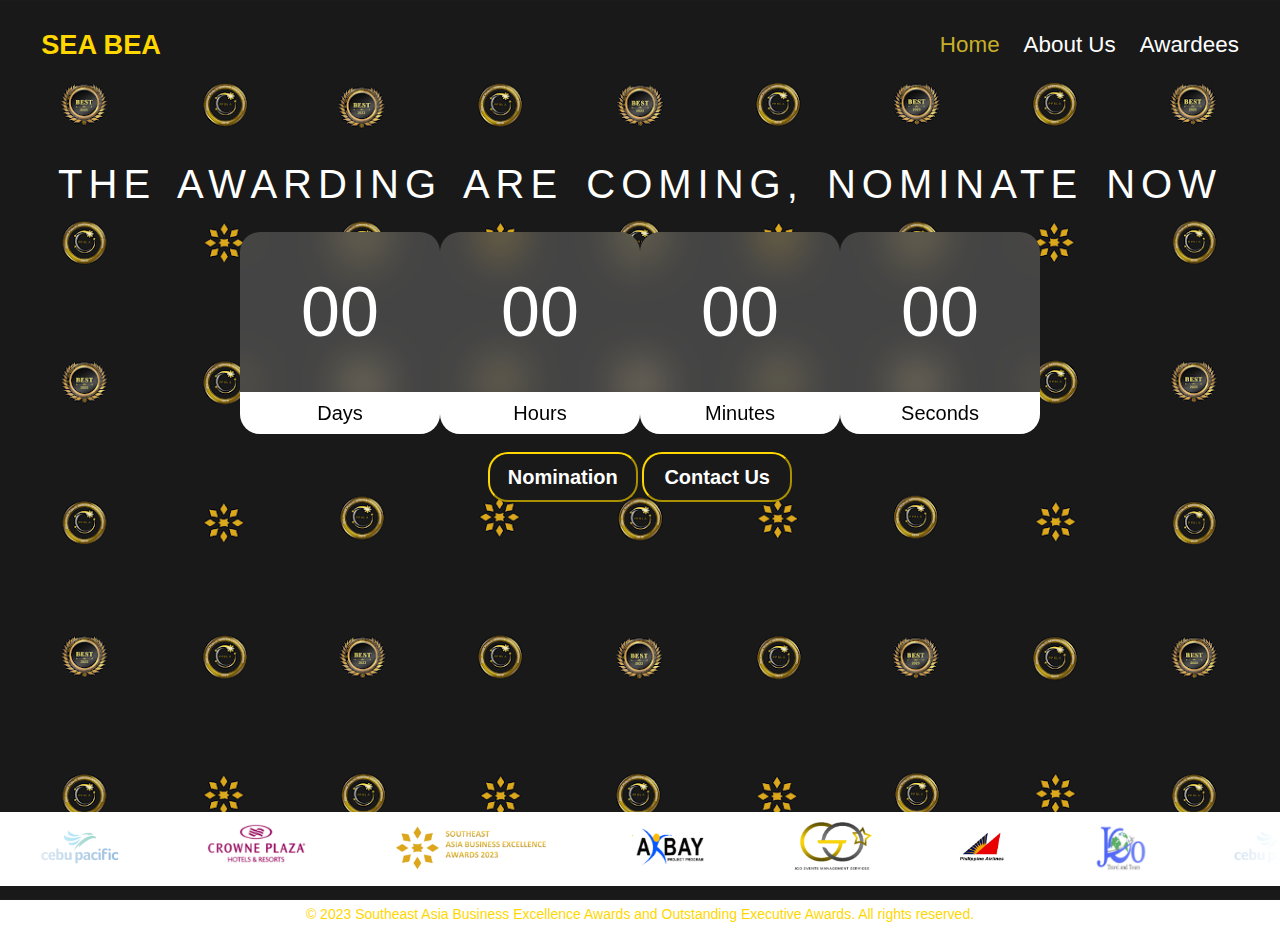
<file: index.html>
<!DOCTYPE html>
<html lang="en">
  <head>
    <meta charset="UTF-8" />
    <link rel="shortcut icon" type="x-icon" href="images/tab.png">
    <meta http-equiv="X-UA-Compatible" content="IE=edge" />
    <meta name="viewport" content="width=device-width, initial-scale=1.0" />
    <link rel="stylesheet" href="css/style.css" />
    <link href="https://fonts.googleapis.com/css2?family=Odibee+Sans&display=swap" rel="stylesheet">
    <style>
.home{
        color: rgb(199, 175, 42);
        
      }
.heading{
    color: #fff;
    font-size: 40px;
    font-weight: lighter;
    text-align: center;
    letter-spacing: 6px;
    word-spacing: 6px;
    margin-bottom: 25px;
}
.description{
    color: #bababa;
    text-align: center;
    font-size: 15px;
    letter-spacing: 1px;
    font-family: Lucida Sans;
}
.timer{
    width: 100%;
    display: flex;
    justify-content: space-between;
    margin-top: px;
    justify-content: center;
}
.sub_timer{
    width: 200px;
    background: rgba(255, 255, 255, 0.19);
    backdrop-filter: blur(20px);
    border-radius: 20px;
    overflow: hidden;
}
.digit{
    color: #fff;
    font-weight: lighter;
    font-size: 70px;
    text-align: center;
    padding: 2.5rem 0;
}
.digit_name{
    color: #000;
    background: #fff;
    text-align: center;
    padding: 0.6rem 0;
    font-size: 20px;
}
@keyframes slide {
  from {
    transform: translateX(0);
  }
  to {
    transform: translateX(-100%);
  }
}

.logos {
  overflow: hidden;
  padding: 10px 0;
  background: white;
  white-space: nowrap;
  position: relative;
}

.logos:before,
.logos:after {
  position: absolute;
  top: 0;
  width: 250px;
  height: 100%;
  content: "";
  z-index: 2;
}

.logos:before {
  left: 0;
  background: linear-gradient(to left, rgba(255, 255, 255, 0), white);
}

.logos:after {
  right: 0;
  background: linear-gradient(to right, rgba(255, 255, 255, 0), white);
}

.logos:hover .logos-slide {
  animation-play-state: paused;
}

.logos-slide {
  display: inline-block;
  animation: 35s slide infinite linear;
}

.logos-slide img {
  height: 50px;
  margin: 0 40px;
}

    </style>


  <title>SEA BEA</title>
  </head>
  <body>
    <header>      
    </div>
    <div class="dropdown_menu">
        <li><a href="index.html">Home</a></li>
        <li><a href="aboutus.html">About Us</a></li>
        <li><a href="awardees.html">Awardees</a></li>
      <!--  <li><a href="bene">Our Beneficiaries</a></li> -->
    </div>
      <div class="navbar">
        <div class="logo"><a href="https://www.facebook.com/profile.php?id=100088781434866">SEA BEA</a></div>  
        <ul class="links">
          <li><a class="home" href="index.html">Home</a></li>
          <li><a href="aboutus.html">About Us</a></li>
          <li><a href="awardees.html">Awardees</a></li>
        <!-- <li><a href="bene">Our Beneficiaries</a></li> --> 
      </div>
    </header>
      <br><br><br><br>
    <div class="wrapper">
      <h1 class="heading">THE AWARDING ARE COMING, NOMINATE NOW</h1>
      <div class="timer">
          <div class="sub_timer">
              <h1 id="day" class="digit">00</h1>
              <p class="digit_name">Days</p>
          </div>
          <div class="sub_timer">
              <h1 id="hour" class="digit">00</h1>
              <p class="digit_name">Hours</p>
          </div>
          <div class="sub_timer">
              <h1 id="min" class="digit">00</h1>
              <p class="digit_name">Minutes</p>
          </div>
          <div class="sub_timer">
              <h1 id="sec" class="digit">00</h1>
              <p class="digit_name">Seconds</p>
          </div>
      </div>
  </div>
<br> 
<div class="button-div">
<a href="https://l.facebook.com/l.php?u=https%3A%2F%2Fdocs.google.com%2Fforms%2Fd%2Fe%2F1FAIpQLSdSfM1xhN655LhT6H5oRfa_6cr-jeISNXxesy6kPa_CPV4cKg%2Fviewform%3Ffbclid%3DIwAR0ohbZODdEb52DPDtAErVqpmyhzZwyJLmFZT5VE5BbkTlf_3vZqw0fdslo&h=AT1t596bQuPMCWqs2Brz3FD_uIZE_mqAhXxYIBadfQAxs5362iYPbxl4hY0Uh79vZztKSydZhzww0pT8T-HyMTzkKtVrZXS9F4I32kc6OJnoRgRvUM_H05v_a3XwRAjAHLSh&__tn__=-UK-R&c[0]=AT1kCascP3uNbwdZ7EbBLN9tvBSnh5UuKKsenCmUMo6TGac2h_6QrSUYsaVUhKeukRzzx3FgOIjQwQExuBDt9-5GiCUQIXSiWDdm_9Y_MFrVCHKbxUxiB7w3f4SBpLCPymEBOXmhKIAGNe-HckTiHd_yL9-AMV2H_gTOCIhEm_A"><button class="nomination">
  Nomination
</button></a>
<a href="contactus.html"><button class="contactus">
  Contact Us
</button></a>
</div>

<div class="logos">
  <div class="logos-slide">
    <img src="./logos/cebu-logo.png" />
    <img src="./logos/crowne-logo.png" />
    <img src="./logos/sea-logo.png" />
    <img src="./logos/akbay-logo.png" />
    <img src="./logos/jgoe-logo.png" />
    <img src="./logos/ph-logo.png" />
    <img src="./logos/jgo2-logo.png" />

  </div>

  <div class="logos-slide">
    <img src="./logos/cebu-logo.png" />
    <img src="./logos/crowne-logo.png" />
    <img src="./logos/sea-logo.png" />
    <img src="./logos/akbay-logo.png" />
    <img src="./logos/jgoe-logo.png" />
    <img src="./logos/ph-logo.png" />
    <img src="./logos/jgo2-logo.png" />

  </div>
</div>

  <!-- javascript  -->
  <script>
        var target_mili_sec = new Date("June 23, 2023 12:00:00").getTime();
        function timer() {
            var now_mili_sec = new Date().getTime();
            var remaining_sec = Math.floor( (target_mili_sec - now_mili_sec) / 1000 );

            var day = Math.floor(remaining_sec / (3600 * 24));
            var hour = Math.floor((remaining_sec % (3600 * 24)) / 3600);
            var min = Math.floor((remaining_sec % 3600) / 60);
            var sec = Math.floor(remaining_sec % 60);

            document.querySelector("#day").innerHTML = day;
            document.querySelector("#hour").innerHTML = hour;
            document.querySelector("#min").innerHTML = min;
            document.querySelector("#sec").innerHTML = sec;
        }

        setInterval(timer, 1000); //1000 it means 1 sec
        
  </script>
      <main>
    <!--    <section id="home">
          <h1>WELCOME<br>SOUTHEAST ASIA BUSINESS EXCELLENCE AWARDS </h1>
          <br><br>  -->  
        <!--<p>LLorem ipsum dolor sit amet, consectetur adipiscing elit,<br> sed do eiusmod tempor incididunt ut labore.
  
          </p> -->  
        </section> 
      </main>

    <footer>
      <p>&copy; 2023 Southeast Asia Business Excellence Awards and Outstanding Executive Awards. All rights reserved.</p>
    </footer>
    

    <script>
      const toggleBtn = document.querySelector('.toggle_btn')
      const toggleBtnIcon = document.querySelector('toggle_btn i')
      const dropDownMenu = document.querySelector('.dropdown_menu')

      toggleBtn.onclick = function () {
        dropDownMenu.classList.toggle('open')
        const isOpen = dropDownMenu.classList.contains('open')

      } 
    </script>
  </body>
</html>
</file>
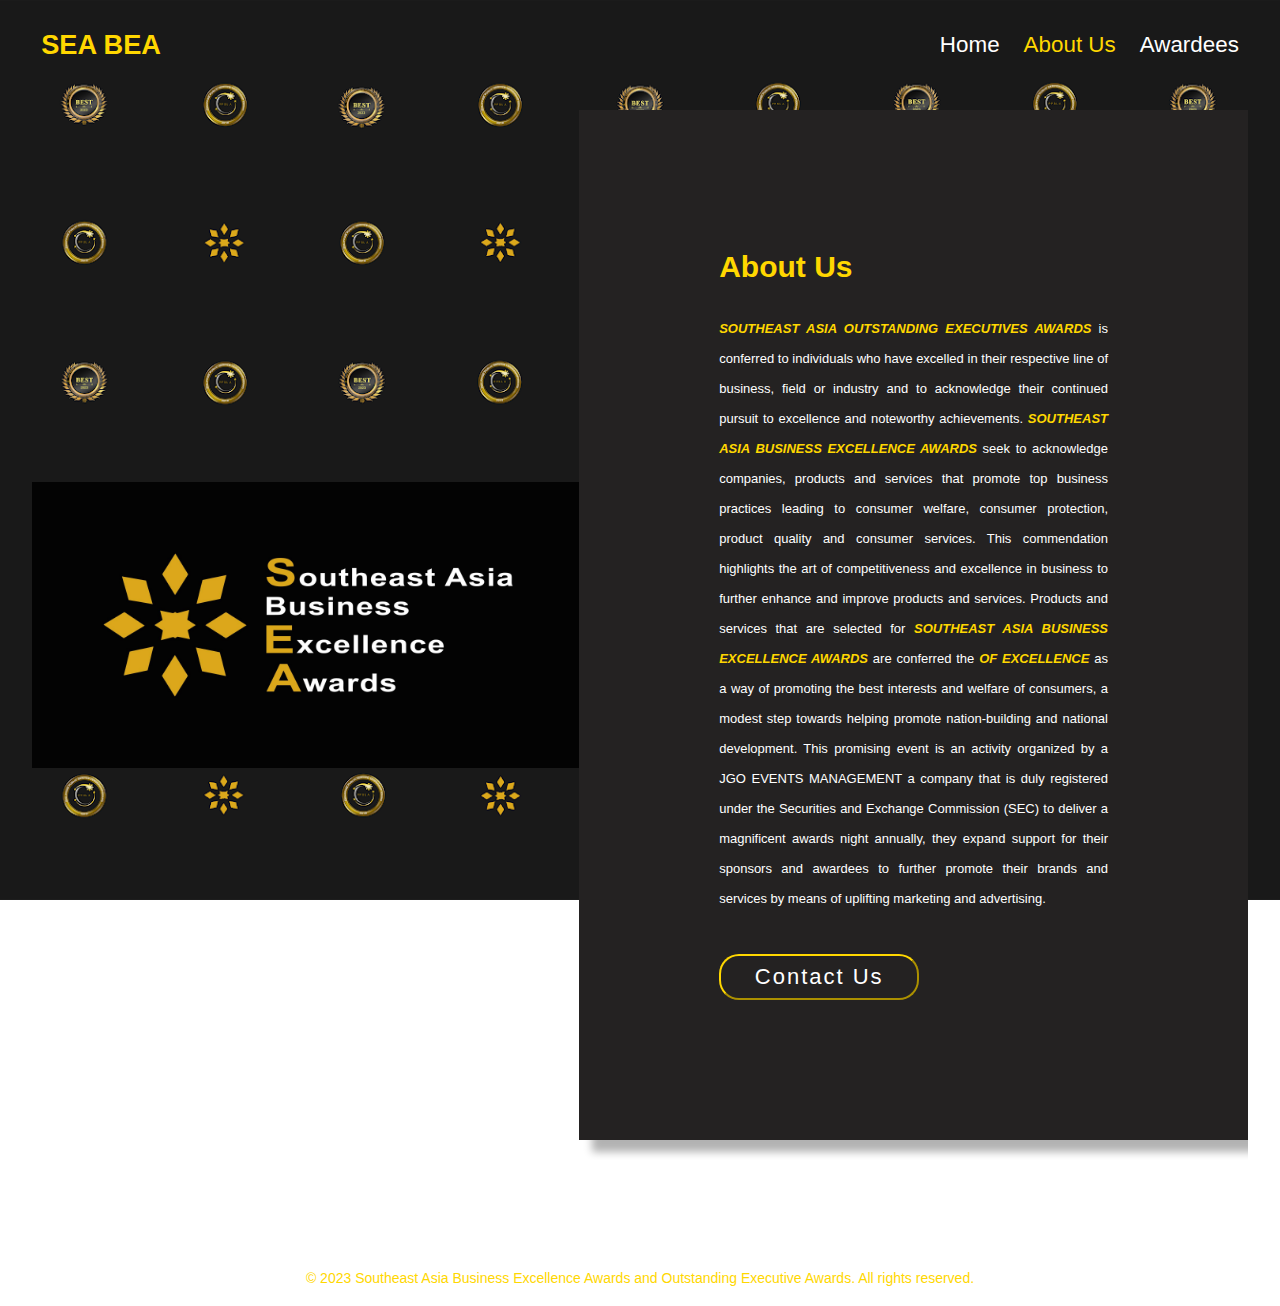
<file: aboutus.html>
<!DOCTYPE html>
<html>
  <head>
    <title>About Us</title>
    <meta charset="UTF-8" />
    <link rel="shortcut icon" type="x-icon" href="images/tab.png">
    <meta http-equiv="X-UA-Compatible" content="IE=edge" />
    <meta name="viewport" content="width=device-width, initial-scale=1.0" />
    <link rel="stylesheet" href="css/aboutuscss.css" />
    <link rel="stylesheet" href="css/style.css" />
    <link href="https://fonts.googleapis.com/css2?family=Odibee+Sans&display=swap" rel="stylesheet">
    <link rel="stylesheet" href="https://cdnjs.cloudflare.com/ajax/libs/font-awesome/6.4.0/css/all.min.css" integrity="sha512-iecdLmaskl7CVkqkXNQ/ZH/XLlvWZOJyj7Yy7tcenmpD1ypASozpmT/E0iPtmFIB46ZmdtAc9eNBvH0H/ZpiBw==" crossorigin="anonymous" referrerpolicy="no-referrer" />
  
    <title>SEA BEA</title>
  </head>
  <body>
    <header>      
      <div class="navbar">
        <div class="logo"><a href="https://www.facebook.com/profile.php?id=100088781434866">SEA BEA</a></div>  
        <ul class="links">
          <li><a href="index.html">Home</a></li>
          <li><a class="aboutus" href="aboutus.html">About Us</a></li>
          <li><a href="awardees.html">Awardees</a></li>
        <!-- <li><a href="bene">Our Beneficiaries</a></li> -->     
        </ul>
      </div>


  </div>
      <div class="dropdown_menu">
          <li><a href="index.html">Home</a></li>
          <li><a href="aboutus.html">About Us</a></li>
          <li><a href="awardees.html">Awardees</a></li>
          <!-- <li><a href="bene">Our Beneficiaries</a></li> --> 
      </div>
      <div class="about">
        <div class="inner-section">
            <h1>About Us</h1>
            <p class="text">
              <span>SOUTHEAST ASIA OUTSTANDING EXECUTIVES AWARDS</span> is conferred to individuals who have excelled in their respective line of business, field or industry and to acknowledge their continued pursuit to excellence and noteworthy achievements.
              <span>SOUTHEAST ASIA BUSINESS EXCELLENCE AWARDS</span> seek to acknowledge companies, products and services that promote top business practices leading to consumer welfare, consumer protection, product quality and consumer services. This commendation highlights the art of competitiveness and excellence in business to further enhance and improve products and services.
Products and services that are selected for <span>SOUTHEAST ASIA BUSINESS EXCELLENCE AWARDS</span> are conferred the <span>OF EXCELLENCE</span>  as a way of promoting the best interests and welfare of consumers, a modest step towards helping promote nation-building and national development. This promising event is an activity organized by a JGO EVENTS MANAGEMENT a company that is duly registered under the Securities and Exchange Commission (SEC) to deliver a magnificent awards night annually, they expand support for their sponsors and awardees to further promote their brands and services by means of uplifting marketing and advertising.
            </p>
            <div class="skills">
              <a href="contactus.html"><button>Contact Us</button> </a>  
            </div>
        </div>
    </div>
    <br><br><br><br><br>
    <footer>
      <p>&copy; 2023 Southeast Asia Business Excellence Awards and Outstanding Executive Awards. All rights reserved.</p>
    </footer>

    <script>
      const toggleBtn = document.querySelector('.toggle_btn')
      const toggleBtnIcon = document.querySelector('toggle_btn i')
      const dropDownMenu = document.querySelector('.dropdown_menu')

      toggleBtn.onclick = function () {
        dropDownMenu.classList.toggle('open')
        const isOpen = dropDownMenu.classList.contains('open')

      } 
    </script>
  </body>
    
  </body>
</file>
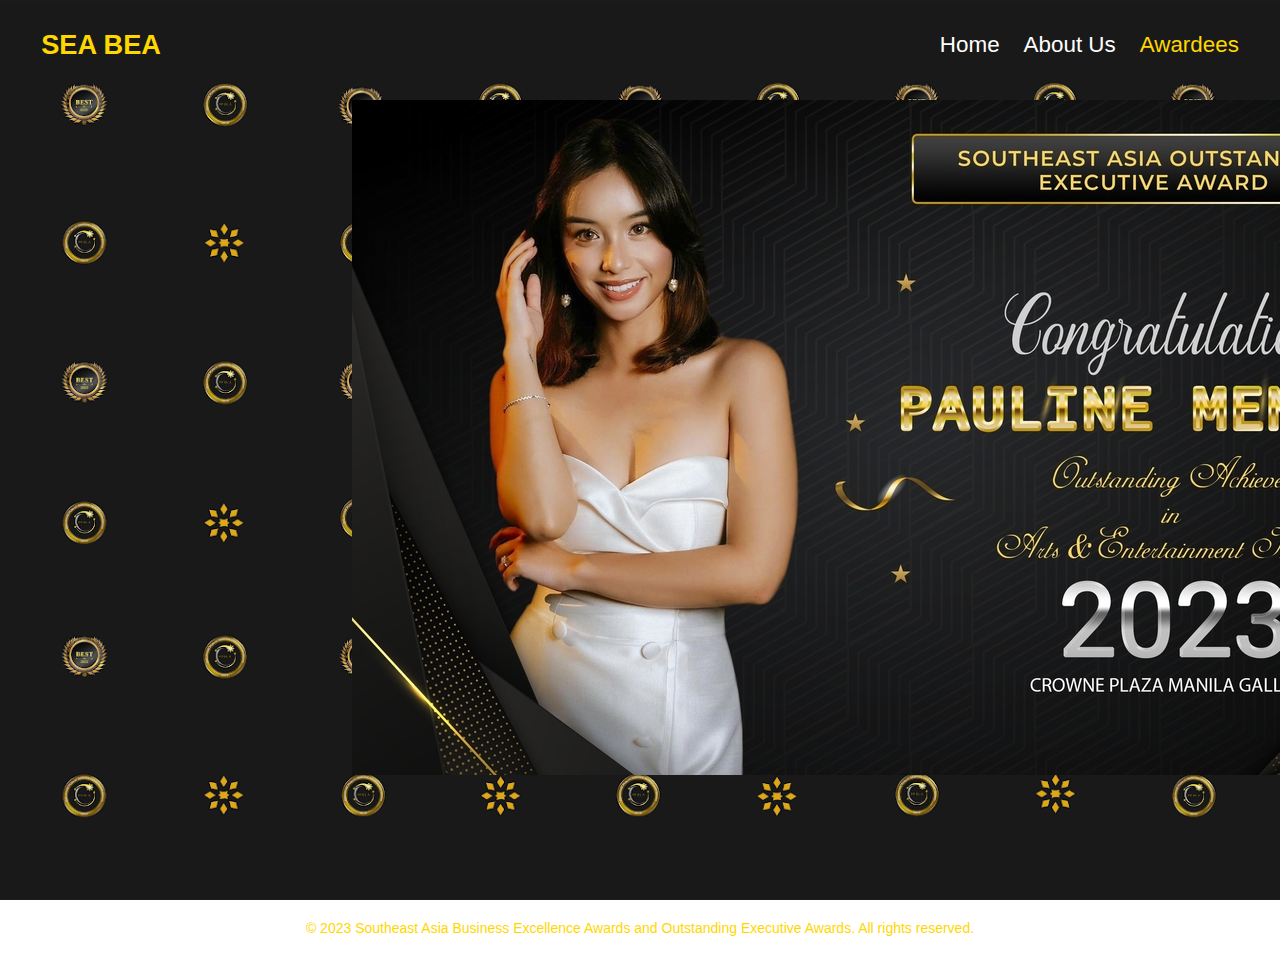
<file: awardees.html>
<!DOCTYPE html>
<html>
  <head>
    <title>Awardees</title>
    <meta charset="UTF-8" />
    <meta http-equiv="X-UA-Compatible" content="IE=edge" />
    <link rel="shortcut icon" type="x-icon" href="images/tab.png">
    <meta name="viewport" content="width=device-width, initial-scale=1.0" />
    <link rel="stylesheet" href="https://cdnjs.cloudflare.com/ajax/libs/font-awesome/6.4.0/css/all.min.css" integrity="sha512-iecdLmaskl7CVkqkXNQ/ZH/XLlvWZOJyj7Yy7tcenmpD1ypASozpmT/E0iPtmFIB46ZmdtAc9eNBvH0H/ZpiBw==" crossorigin="anonymous" referrerpolicy="no-referrer" />
    <link rel="stylesheet" href="css/style.css" />
    <link href="https://fonts.googleapis.com/css2?family=Odibee+Sans&display=swap" rel="stylesheet">
    <style>

      .awardees{
        color: gold;
      }

    </style>
    <title>SEA BEA</title>
  </head>
  <body>
    <header>      
      <div class="navbar">
        <div class="logo"><a href="https://www.facebook.com/profile.php?id=100088781434866">SEA BEA</a></div>  
        <ul class="links">
          <li><a href="index.html">Home</a></li>
          <li><a  href="aboutus.html">About Us</a></li>
          <li><a class="awardees" href="awardees.html">Awardees</a></li>
        <!-- <li><a href="bene">Our Beneficiaries</a></li> -->          
        </ul>        
      </div>


  </div>
      <div class="dropdown_menu">
          <li><a href="index.html">Home</a></li>
          <li><a href="aboutus.html">About Us</a></li>
          <li><a href="awardees.html">Awardees</a></li>
          <!-- <li><a href="bene">Our Beneficiaries</a></li> --> 
      </div>
      <div class="slider-frame">
        <div class="slide-images">
          <div class="img-container">
            <img src="images/img1.jpg">
          </div>
          <div class="img-container">
            <img src="images/img2.jpg">
          </div>
          <div class="img-container">
            <img src="images/img3.jpg">
          </div>
          <div class="img-container">
            <img src="images/img4.jpg">
          </div>
          <div class="img-container">
            <img src="images/img5.jpg">
          </div>
          <div class="img-container">
            <img src="images/img6.jpg">
          </div>
          <div class="img-container">
            <img src="images/img7.jpg">
          </div>
          <div class="img-container">
            <img src="images/img8.jpg">
          </div>
          <div class="img-container">
            <img src="images/img9.jpg">
          </div>
          <div class="img-container">
            <img src="images/img10.jpg">
          </div>
          <div class="img-container">
            <img src="images/img11.jpg">
          </div>
          <div class="img-container">
            <img src="images/img12.jpg">
          </div>
          <div class="img-container">
            <img src="images/img13.jpg">
          </div>
        </div>
      </div>    
      </div>
      
      
    <footer>
      <p>&copy; 2023 Southeast Asia Business Excellence Awards and Outstanding Executive Awards. All rights reserved.</p>
    </footer>

    <script>
      const toggleBtn = document.querySelector('.toggle_btn')
      const toggleBtnIcon = document.querySelector('toggle_btn i')
      const dropDownMenu = document.querySelector('.dropdown_menu')

      toggleBtn.onclick = function () {
        dropDownMenu.classList.toggle('open')
        const isOpen = dropDownMenu.classList.contains('open')

      } 
    </script>
  </body>
    
  </body>
</file>
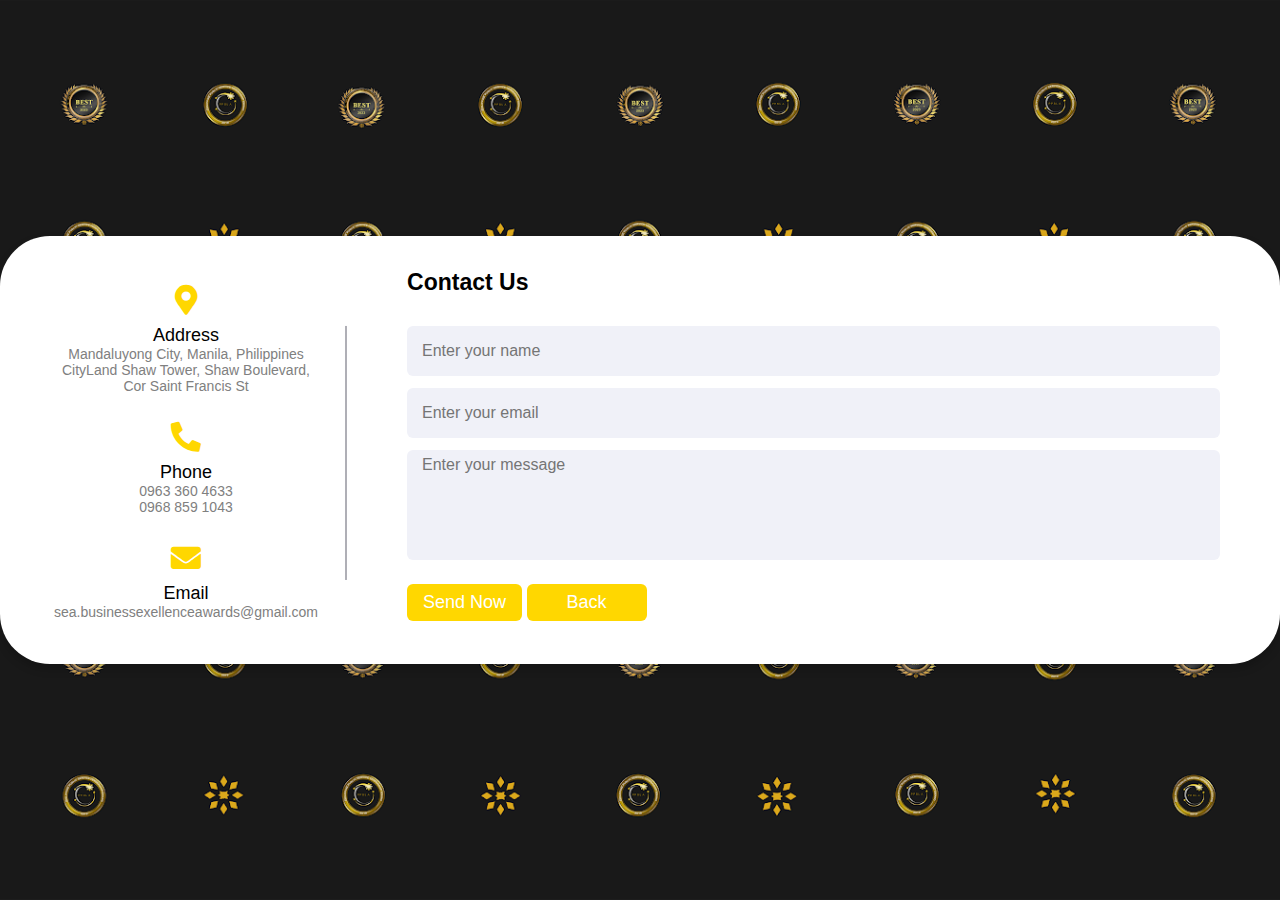
<file: contactus.html>
<!DOCTYPE html>
<html lang="en" dir="ltr">
  <head>
    <title>Contact Us</title>
    <meta charset="UTF-8" />
    <meta http-equiv="X-UA-Compatible" content="IE=edge" />
    <link rel="shortcut icon" type="x-icon" href="images/tab.png">
    <link rel="stylesheet" href="css/contactus.css">
    <link rel="stylesheet" href="css/style.css">
    <link rel="stylesheet" href="https://cdnjs.cloudflare.com/ajax/libs/font-awesome/5.15.2/css/all.min.css"/>
     <meta name="viewport" content="width=device-width, initial-scale=1.0">
   </head>
<body>
  <div class="container">
    <div class="content">
      <div class="left-side">
        <div class="address details">
          <i class="fas fa-map-marker-alt"></i>
          <div class="topic">Address</div>
          <div class="text-one">Mandaluyong City, Manila, Philippines</div>
          <div class="text-two">CityLand Shaw Tower, Shaw Boulevard, Cor Saint Francis St</div>
        </div>
        <div class="phone details">
          <i class="fas fa-phone-alt"></i>
          <div class="topic">Phone</div>
          <div class="text-one">0963 360 4633</div>
          <div class="text-two">0968 859 1043</div>
        </div>
        <div class="email details">
          <i class="fas fa-envelope"></i>
          <div class="topic">Email</div>
          <div class="text-one">sea.businessexellenceawards@gmail.com</div>
        </div>
      </div>
      <div class="right-side">
        <div class="topic-text">Contact Us</div>        
    <br>
    <form action="https://formsubmit.com/digilinkcidb27@gmail.com" method="POST">
        <div class="input-box">
          <input type="text" id="name" name="name" maxlength="50" required placeholder="Enter your name">
        </div>
        <div class="input-box">
          <input type="email" id="email" name="email" maxlength="100" required placeholder="Enter your email">
        </div>
        <div class="input-box message-box">
          <textarea id="message" name="message" required placeholder="Enter your message"></textarea>
        </div>
        <input type="hidden" name="_captcha" value="false">
        <div class="submit">          
          <input type="submit" value="Send Now" >
        </div>
        <div class="back">          
          <a href="index.html"><input type="back" value="Back" > </a>
        </div>
      </form>
    </div>
    </div>
  </div>
</body>
</html>
</file>
<file: css/style.css>
* {
  margin: 0;
  padding: 0;
  box-sizing: border-box;
  font-family: 'Open Sans', sans-serif;
}

body {
  height: 100vh;
  background-image: url('background.png');
  background-size: cover;
  background-position: center;
  background-attachment: fixed;
  background-repeat: no-repeat;
}


li{
  list-style: none;
}

a {
  text-decoration: none;
  color: #fff;
  font-size: 1.4rem;
  transition: opacity 0.20s;
}


a:hover{
  color: gold;

}

a:active{
  opacity: 0.8;
}

header {
  position: relative;
  padding: 0 2rem;
}

.navbar {
  width:  98.5%;
  height: 90px;
  max-width: 2000px;;
  margin: 0 auto;
  display: flex;
  align-items: center;
  justify-content: space-between;
}

.navbar .logo a{
  font-size: 1.7rem;
  color: gold;
  font-weight: bold;
}
.navbar .logo a:hover{
  text-decoration: underline;
}

.navbar .links{
  display: flex;
  gap: 1.5rem;

}

.navbar .toggle_btn {
  color: #fff;
  font-size: 1.5rem;
  cursor: pointer;
  display: none;
}


.dropdown_menu {
  z-index: 9999999;
  display: none;
  position: absolute;
  right: 2rem;
  top: 70px;
  height: 0px;
  width: 300px;
  background: rgb(255, 255, 255, 0.1);
  backdrop-filter: blur(10px);
  border-radius: 10px;
  overflow: hidden;
  transition: height 0.2s cubic-bezier(0.175, 0.885, 0.32, 1.275);
  overflow-y: scroll;
}

.dropdown_menu.open{
  z-index: 9999999;
  height: 240px;
}

.dropdown_menu li {
  padding: 0.7rem;
  display: flex;
  align-items: center;
  justify-content: center;
}

.dropdown_menu .action_btn{
  width: 100%;
  display: flex;
  justify-content: center;
}

section#home{
  height: calc(90vh - 40px);
  display: flex;
  flex-direction: column;
  align-items: center;
  justify-content: center;
  text-align: center;
  color: gold;
  font-style: italic;
}

#home h1{
  font-size: 2.5rem;
  margin-bottom: 0.5rem;
}

footer {

  padding: 20px;
  text-align: center;
  font-size: 14px;
  color: gold;
}
.button-div{
  text-align: center;
  height: 40vh;
}
.nomination{
  color: white;
  height: 50px;
  width: 150px;
  background-color: transparent;
  border-color: gold;
  border-radius: 20px;
  font-size: 20px;
  cursor: pointer;
  font-weight: bold;
  transition: background-color 0.5s;
}
.nomination:hover{
  background-color: gold;
}

.contactus{
  color: white;
  height: 50px;
  width: 150px;
  background-color: transparent;
  border-color: gold;
  border-radius: 20px;
  font-size: 20px;
  cursor: pointer;
  font-weight: bold;
  transition: background-color 0.5s;
}
.contactus:hover{
  background-color: gold;
}



@media(max-width: 992px) {
  .navbar .links,
  .navbar .action_btn {
    display: none;
  }

  .navbar .toggle_btn {
    display: block;
  }

  .dropdown_menu {
    display: block;
  }
}

@media (max-width: 576px) {
  .dropdown_menu {
    left: 2rem;
    width: unset;
  }
}
@keyframes slide {
  0% {
    opacity: 0;
  }
  100% {
    opacity: 1;
  }
}


.slider-frame {
  overflow: hidden;
  height: 800px;
  width: 1200px; /* Adjusted width for 13 images */
  margin-left: 320px;
  margin-top: 10px;
  margin-bottom: 0px;
}

@media (max-width: 768px) {
  /* Adjust height and width for smaller screens */
  .slider-frame {
    height: 500px;
    width: 320px;
    margin-left: 0;
    margin-top: 10px;
    margin-bottom: 0px;
  }
}

@keyframes slide_animation {
  0% {
    left: 0px;
  }
  7.69% {
    left: -1200px;
  }
  15.38% {
    left: -2400px;
  }
  23.07% {
    left: -3600px;
  }
  30.77% {
    left: -4800px;
  }
  38.46% {
    left: -6000px;
  }
  46.15% {
    left: -7200px;
  }
  53.85% {
    left: -8400px;
  }
  61.54% {
    left: -9600px;
  }
  69.23% {
    left: -10800px;
  }
  76.92% {
    left: -12000px;
  }
  84.61% {
    left: -13200px;
  }
  92.31% {
    left: -14400px;
  }
  100% {
    left: -15600px;
  }
}

@-webkit-keyframes slide_animation {
  0% {
    left: 0px;
  }
  7.69% {
    left: -1200px;
  }
  15.38% {
    left: -2400px;
  }
  23.07% {
    left: -3600px;
  }
  30.77% {
    left: -4800px;
  }
  38.46% {
    left: -6000px;
  }
  46.15% {
    left: -7200px;
  }
  53.85% {
    left: -8400px;
  }
  61.54% {
    left: -9600px;
  }
  69.23% {
    left: -10800px;
  }
  76.92% {
    left: -12000px;
  }
  84.61% {
    left: -13200px;
  }
  92.31% {
    left: -14400px;
  }
  100% {
    left: -15600px;
  }
}

.slide-images {
  width: 15600px; /* Updated width for 13 images */
  height: 800px;
  margin: 0;
  position: relative;
  -webkit-animation-name: slide_animation;
  animation-name: slide_animation;
  -webkit-animation-duration: 130s; /* Adjusted duration for 13 images */
  animation-duration: 65s; /* Adjusted duration for 13 images */
  -webkit-animation-iteration-count: infinite;
  animation-iteration-count: infinite;
  -webkit-animation-direction: alternate;
  animation-direction: alternate;
  -webkit-animation-play-state: running;
  animation-play-state: running;
  background: no-repeat;
}

.img-container {
  height: 800px;
  width: 1200px;
  position: absolute;
}


.img-container:nth-of-type(1) {
  left: 0px;
}

.img-container:nth-of-type(2) {
  left: 1200px;
}

.img-container:nth-of-type(3) {
  left: 2400px;
}

.img-container:nth-of-type(4) {
  left: 3600px;
}

.img-container:nth-of-type(5) {
  left: 4800px;
}

.img-container:nth-of-type(6) {
  left: 6000px; 
}

.img-container:nth-of-type(7) {
  left: 7200px;
}

.img-container:nth-of-type(8) {
  left: 8400px;
}

.img-container:nth-of-type(9) {
  left: 9600px;
}

.img-container:nth-of-type(10) {
  left: 10800px;
}

.img-container:nth-of-type(11) {
  left: 12000px;
}

.img-container:nth-of-type(12) {
  left: 13200px;
}

.img-container:nth-of-type(13) {
  left: 14400px; /* Position for 13th image */
}
</file>
<file: css/aboutuscss.css>
span{
  color: gold;
  font-style: italic;
  font-weight: bold;
}

.about{
    background: url(seabealogo.jpg) no-repeat left;
    background-size: 47%;
    background-color: transparent;
    overflow: hidden;
    padding: 20px 0;
}
.inner-section{
    width: 55%;
    float: right;
    background-color: rgb(36, 34, 34);
    padding: 140px;
    box-shadow: 13px 12px 8px rgba(0,0,0,0.3);
}
.inner-section h1{
    margin-bottom: 30px;
    font-size: 30px;
    font-weight: 900;
    color: gold;
}
.text{
    font-size: 13px;
    color: white;
    line-height: 30px;
    text-align: justify;
    margin-bottom: 40px;
}
.skills button{
    font-size: 22px;
    text-align: center;
    letter-spacing: 2px;
    border-color: gold;
    border-radius: 20px;
    padding: 8px;
    width: 200px;
    background-color: transparent;
    color: white;
    cursor: pointer;
}
.skills button:hover{
    transition: 1s;
    background-color: gold;
    color: white;
}
@media screen and (max-width:1200px){
    .inner-section{
        padding: 80px;
    }
}
@media screen and (max-width:1000px){
    .about{
        background-size: 100%;
        padding: 100px 40px;
    }
    .inner-section{
        width: 100%;
    }
}

@media screen and (max-width:600px){
    .about{
        padding: 0;
    }
    .inner-section{
        padding: 60px;
    }
    .skills button{
        font-size: 19px;
        padding: 5px;
        width: 160px;
    }
}
      .aboutus{
        color: gold;
      }
</file>
<file: css/contactus.css>
@import url('https://fonts.googleapis.com/css2?family=Poppins:wght@200;300;400;500;600;700&display=swap');
*{
  margin: 0;
  padding: 0;
  box-sizing: border-box;
  font-family: "Poppins" , sans-serif;
}
body{
  min-height: 100vh;
  width: 1300x;
  display: flex;
  align-items: center;
  justify-content: center;
  background-image: url('bg.png');
  background-size: cover;
  background-position: center;
  background-attachment: fixed;
  background-repeat: no-repeat;
}
.container{
  width: 100%;
  background: #fff;
  border-radius: 6px;
  padding: 20px 60px 30px 40px;
  box-shadow: 0 5px 10px rgba(0, 0, 0, 0.2);
  border-radius: 50px;
}
.container .content{
  display: flex;
  align-items: center;
  justify-content: space-between;
}
.container .content .left-side{
  width: 25%;
  height: 100%;
  display: flex;
  flex-direction: column;
  align-items: center;
  justify-content: center;
  margin-top: 15px;
  position: relative;
}
.content .left-side::before{
  content: '';
  position: absolute;
  height: 70%;
  width: 2px;
  right: -15px;
  top: 50%;
  transform: translateY(-50%);
  background: #afafb6;
}
.content .left-side .details{
  margin: 14px;
  text-align: center;
}
.content .left-side .details i{
  font-size: 30px;
  color: gold;
  margin-bottom: 10px;
}
.content .left-side .details .topic{
  font-size: 18px;
  font-weight: 500;
}
.content .left-side .details .text-one,
.content .left-side .details .text-two{
  font-size: 14px;
  color: gray;
}
.container .content .right-side{
  width: 75%;
  margin-left: 75px;
}
.content .right-side .topic-text{
  font-size: 23px;
  font-weight: 600;
  color: black;
}
.right-side .input-box{
  height: 50px;
  width: 100%;
  margin: 12px 0;
}
.right-side .input-box input,
.right-side .input-box textarea{
  height: 100%;
  width: 100%;
  border: none;
  outline: none;
  font-size: 16px;
  background: #F0F1F8;
  border-radius: 6px;
  padding: 0 15px;
  resize: none;
}
.right-side .message-box{
  min-height: 110px;
}
.right-side .input-box textarea{
  padding-top: 6px;
}
.right-side .submit{
  display: inline-block;
  margin-top: 12px;
}
.right-side .submit input[type="submit"]{
  color: #fff;
  font-size: 18px;
  outline: none;
  border: none;
  padding: 8px 16px;
  border-radius: 6px;
  background: gold;
  cursor: pointer;
  transition: opacity 0.2s;
}
.submit input[type="submit"]:hover{
  opacity: 0.8;
}
.right-side .back{
  display: inline-block;
  margin-top: 12px;
}
.right-side .back input[type="back"]{
  color: #fff;
  font-size: 18px;
  outline: none;
  border: none;
  padding: 8px 16px;
  border-radius: 6px;
  background: gold;
  cursor: pointer;
  transition: opacity 0.2s;
  width: 120px;
  text-align: center;
}
.back input[type="back"]:hover{
  opacity: 0.8;
}
.seabea{
  color: gold;
  font-style: italic;
  font-weight: bolder;
}

@media (max-width: 950px) {
  .container{
    width: 90%;
    padding: 30px 40px 40px 35px ;
  }
  .container .content .right-side{
   width: 75%;
   margin-left: 55px;
}
}
@media (max-width: 820px) {
  .container{
    margin: 40px 0;
    height: 100%;
  }
  .container .content{
    flex-direction: column-reverse;
  }
 .container .content .left-side{
   width: 100%;
   flex-direction: row;
   margin-top: 40px;
   justify-content: center;
   flex-wrap: wrap;
 }
 .container .content .left-side::before{
   display: none;
 }
 .container .content .right-side{
   width: 100%;
   margin-left: 0;
 }
}
</file>
